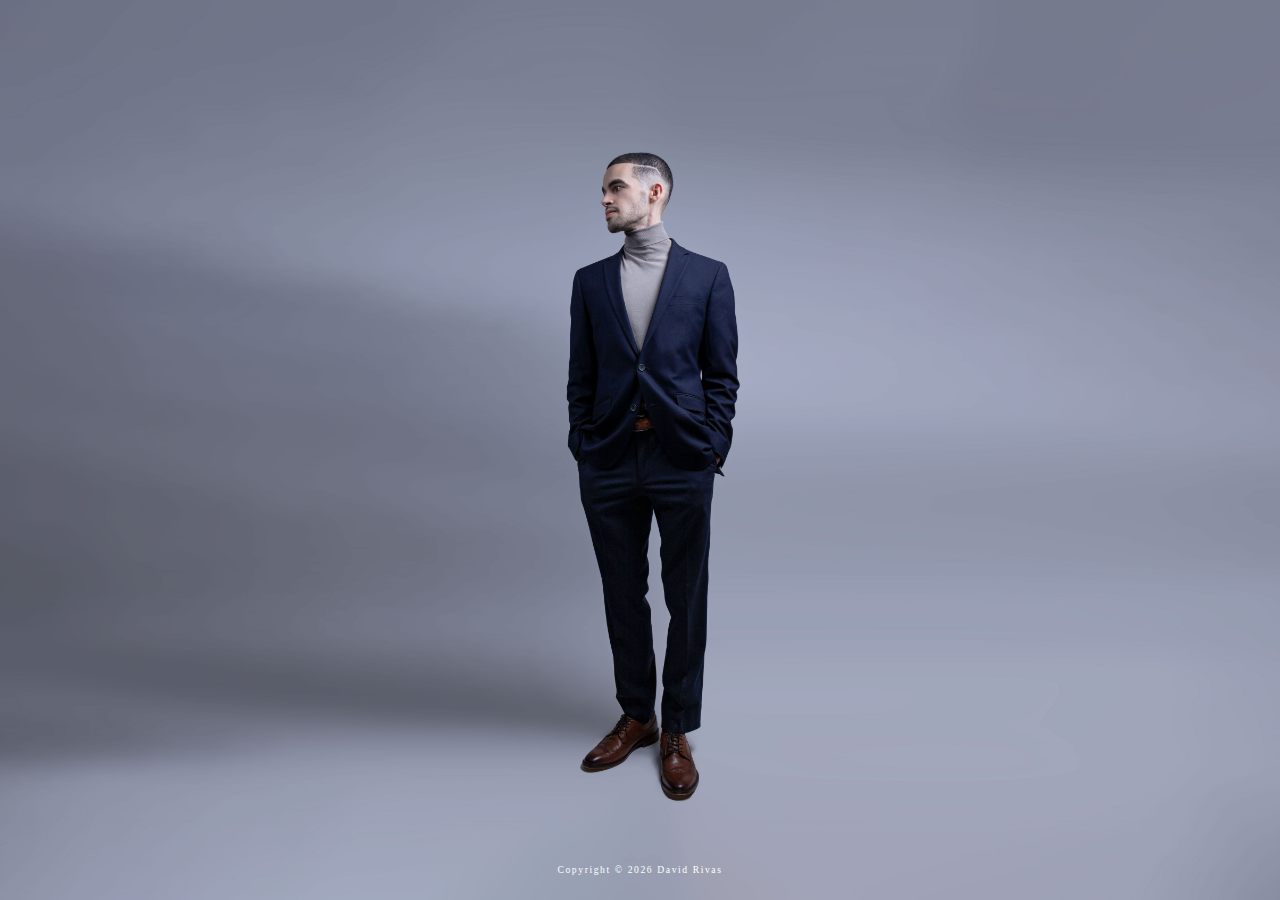
<file: index.html>
<!DOCTYPE html>
<html lang="en">
<head>
    <meta charset="UTF-8">
    <meta http-equiv="X-UA-Compatible" content="IE=edge">
    <meta name="viewport" content="width=device-width, initial-scale=1.0">
    <title>David Rivas Photography</title>
    <link rel="stylesheet" href="./style.css">
    <link rel="preload" as="image" href="./images/home-bg.jpg">
    <script class="jsbin" src="https://ajax.googleapis.com/ajax/libs/jquery/3.6.1/jquery.min.js"></script>

</head>
<body id="home">
    <div class="wrapper home fade">
        <div class="menu">
        
            <footer>
                Copyright &copy; <script>document.write(new Date().getFullYear())</script> David Rivas
            </footer>
        </div>
    </div>
    <script>
        $('.home.fade').bind('animationend webkitAnimationEnd MSAnimationEnd oAnimationEnd', function(e) {
        location.href = "./pages/menu.html";
        });
    </script>
</body>
</html>
</file>
<file: style.css>
/* Website font */

html {
    font-family: Garamond, serif;
}

strong {
    font-weight: unset;
}

/* Font size */

:root {
    --fs-xl: 3.75rem;
    --fs-400: 1rem;
    --fs-300: 0.8rem;
    --fs-nav: 0.75rem;
    --fs-footer: 0.5rem;
}

body {
    font-size: var(--fs-400);
    letter-spacing: 0.1rem;
}

@media (min-width: 35em) {
    :root {
        --fs-xl: 4.25rem;
        --fs-400: 1.25rem;
        --fs-300: 0.95rem;
        --fs-nav: 0.85rem;
        --fs-footer: 0.6rem;
    }
}

@media (max-width: 18.75em) {
    :root {
        --fs-xl: 3rem;
        --fs-400: 1rem;
        --fs-300: 0.8rem;
        --fs-nav: 0.7rem;
        --fs-footer: 0.5rem;
    }
}

/* CSS animations */

.fade {
    animation: fade 4000ms ease-in-out;
    animation-fill-mode: forwards;
}

@keyframes fade {
    0%, 100% {
        opacity: 0
    }
  50% {
    opacity: 1
    }
}

.fade-in {
    animation: fadeIn 3000ms ease-in-out;
}

@keyframes fadeIn {
    from {
        opacity: 0;
    }

    to {
        opacity: 1;
    }
}

/* General webpage structure */

* {
    box-sizing: border-box;
}

html,
body {
    width: auto!important;
    overflow-x: hidden!important;
}

body {
    margin: 0;
}

#home {
    background-color: white;
    color: white;
}

h1, h2 {
    margin: 0;
}

a {
    color: inherit;
    text-decoration: none;
}

.wrapper {
    margin: 0 auto;
}

.wrapper.home {
    background-image: url(./images/home-bg.jpg);
    background-size: cover;
    background-position: center 70%;
    min-height: 100vh;
    width: auto;
}

.wrapper.home.menu-page {
    background-size: 250%;
    background-position: 30% 20%;
}

@media (max-width: 35em) {
    .wrapper.home.menu-page {
        background-size: 650%;
        background-position: center 0%;
    }
}

@media (max-width: 17.8125em) {
    .wrapper.home.menu-page {
        background-size: cover;
        background-position: center 0%;
    }
}

.menu {
    display: flex;
    flex-direction: column;
    align-items: center;
    justify-content: flex-end;
    padding-left: 0;
    min-height: 100vh;
}

.menu-page .menu {
    justify-content: flex-start;
    align-items: flex-start;
    margin-left: 50px;
}

@media (max-width: 35em) {
    .menu-page .menu {
        align-items: center;
        margin-left: 0;
}
}

.david-rivas {
    font-size: var(--fs-xl);
    font-weight: 100;
}

.photography {
    font-size: var(--fs-300);
    font-weight: 400;
    text-transform: uppercase;
    letter-spacing: 0.1rem;
    margin-bottom: 10px;
}

.navbar {
    display: flex;
    flex-flow: wrap;
    align-items: center;
    gap: 25px;
}

.menu-page .menu .navbar {
    margin-top: 15vh;
}

.nav-link {
    font-size: var(--fs-nav);
    color: rgb(181, 181, 181);
    padding: 5px;
}

.nav-link:hover {
    color: white;
    cursor: pointer;
    transition: 500ms;
}

.current-page {
    text-shadow: 2px 2px 6px rgb(155, 155, 155);
    color: white;
}

footer {
    font-size: var(--fs-footer);
    justify-self: flex-end;
    vertical-align: bottom;
    margin-bottom: 25px;
}

@media (min-width: 35em) {
    footer {
        text-align: unset;
    }
}

/* gallery.html */

.gallery .menu {
    z-index: 1;
    top: 0;
    left: 0;
    overflow-x: hidden;
    height: fit-content;
    justify-content: flex-start;
}

.gallery .menu .logo {
    margin-top: 25px;
}

@media (max-width: 35em) {
    .photography {
        text-align: center;
    }
}

.gallery .navbar {
    flex-direction: column;
    align-items: flex-start;
    margin-block: none;
    flex-direction: row;
}

.gallery-images {
    width: 90%;
    margin: 0 auto;
    padding: 25px;
}

.gallery-images img {
    width: 100%;
    height: auto;
}

.gallery footer {
    margin-bottom: 10px;
    margin-top: auto;
    text-align: center;
}
</file>
